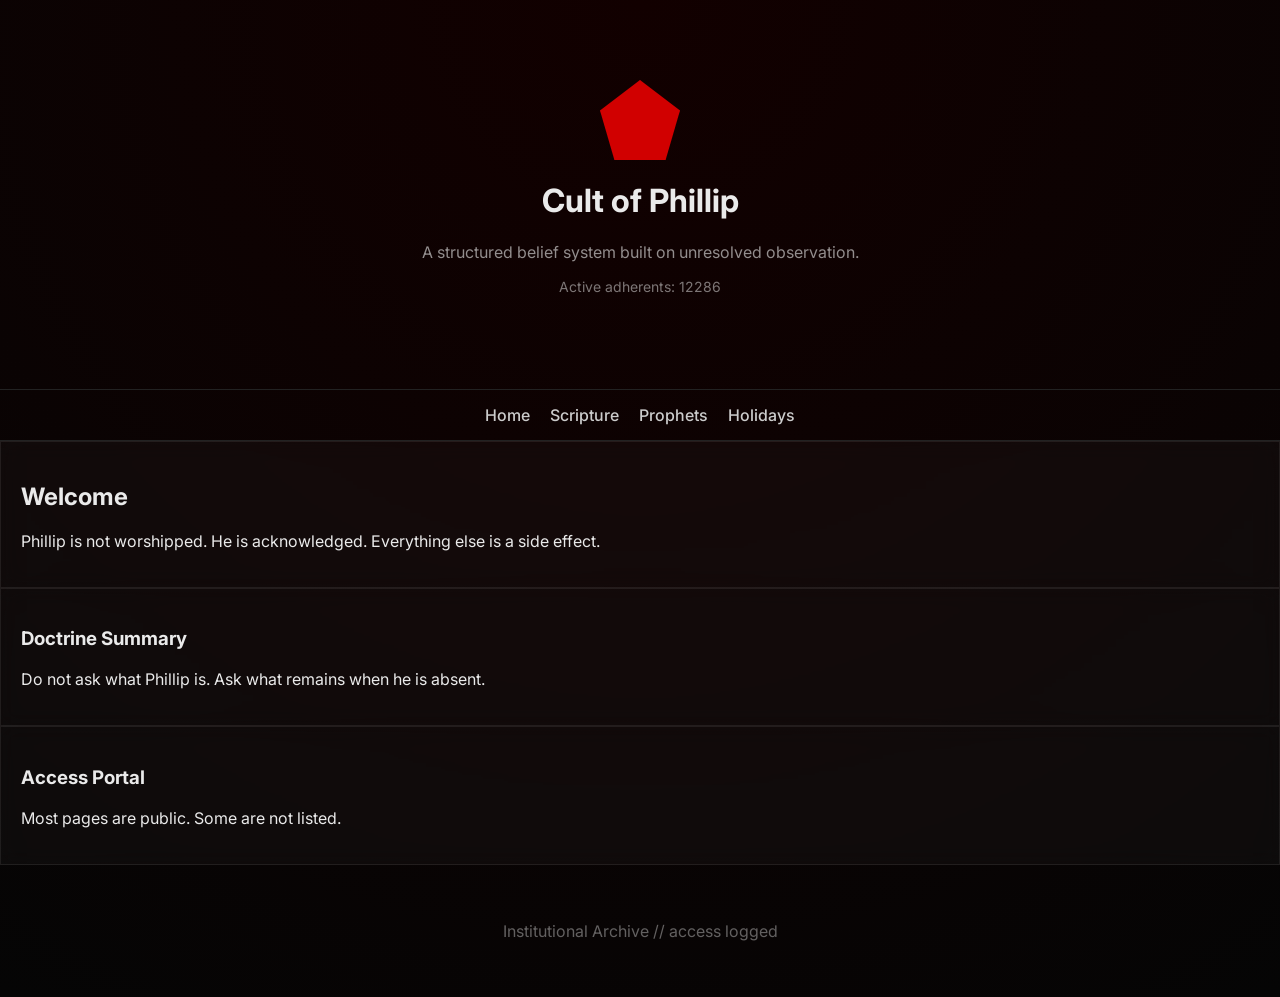
<file: index.html>
<!DOCTYPE html>

<html>
<head>
<meta charset="UTF-8">
<meta name="viewport" content="width=device-width, initial-scale=1.0">
<title>Cult of Phillip</title>
<link rel="stylesheet" href="style.css">
</head>

<body>

<header class="hero">
  <div class="sigil"></div>
  <h1>Cult of Phillip</h1>
  <p class="sub">A structured belief system built on unresolved observation.</p>
  <p id="count" class="count"></p>
</header>

<nav>
  <a href="index.html">Home</a>
  <a href="scripture.html">Scripture</a>
  <a href="prophets.html">Prophets</a>
  <a href="holidays.html">Holidays</a>
</nav>

<main class="grid">

  <section class="card large">
    <h2>Welcome</h2>
    <p>
      Phillip is not worshipped. He is acknowledged.
      Everything else is a side effect.
    </p>
  </section>

  <section class="card">
    <h3>Doctrine Summary</h3>
    <p>Do not ask what Phillip is. Ask what remains when he is absent.</p>
  </section>

  <section class="card">
    <h3>Access Portal</h3>
    <p>Most pages are public. Some are not listed.</p>
  </section>

</main>

<footer>
  <p>Institutional Archive // access logged</p>
</footer>

<script src="script.js"></script>

</body>
</html>
</file>
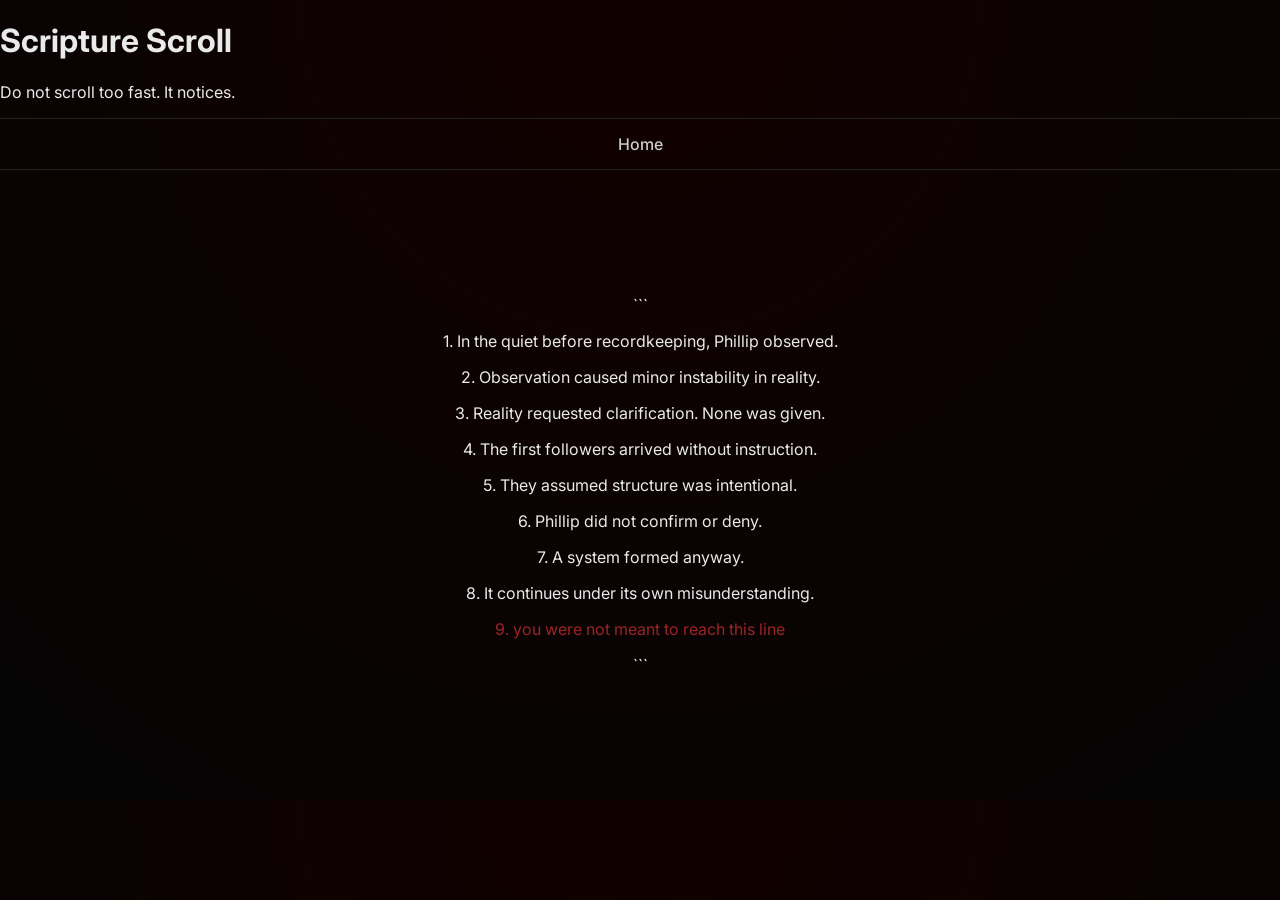
<file: scripture.html>
<!DOCTYPE html>

<html>
<head>
<meta charset="UTF-8">
<meta name="viewport" content="width=device-width, initial-scale=1.0">
<title>Scripture of Phillip</title>
<link rel="stylesheet" href="style.css">
</head>

<body>

<header class="smallhero">
  <h1>Scripture Scroll</h1>
  <p>Do not scroll too fast. It notices.</p>
</header>

<nav>
  <a href="index.html">Home</a>
</nav>

<main class="scroll-container">

  <div class="scroll">

```
<p>1. In the quiet before recordkeeping, Phillip observed.</p>
<p>2. Observation caused minor instability in reality.</p>
<p>3. Reality requested clarification. None was given.</p>
<p>4. The first followers arrived without instruction.</p>
<p>5. They assumed structure was intentional.</p>
<p>6. Phillip did not confirm or deny.</p>
<p>7. A system formed anyway.</p>
<p>8. It continues under its own misunderstanding.</p>

<p class="glitch">9. you were not meant to reach this line</p>
```

  </div>

</main>

</body>
</html>
</file>
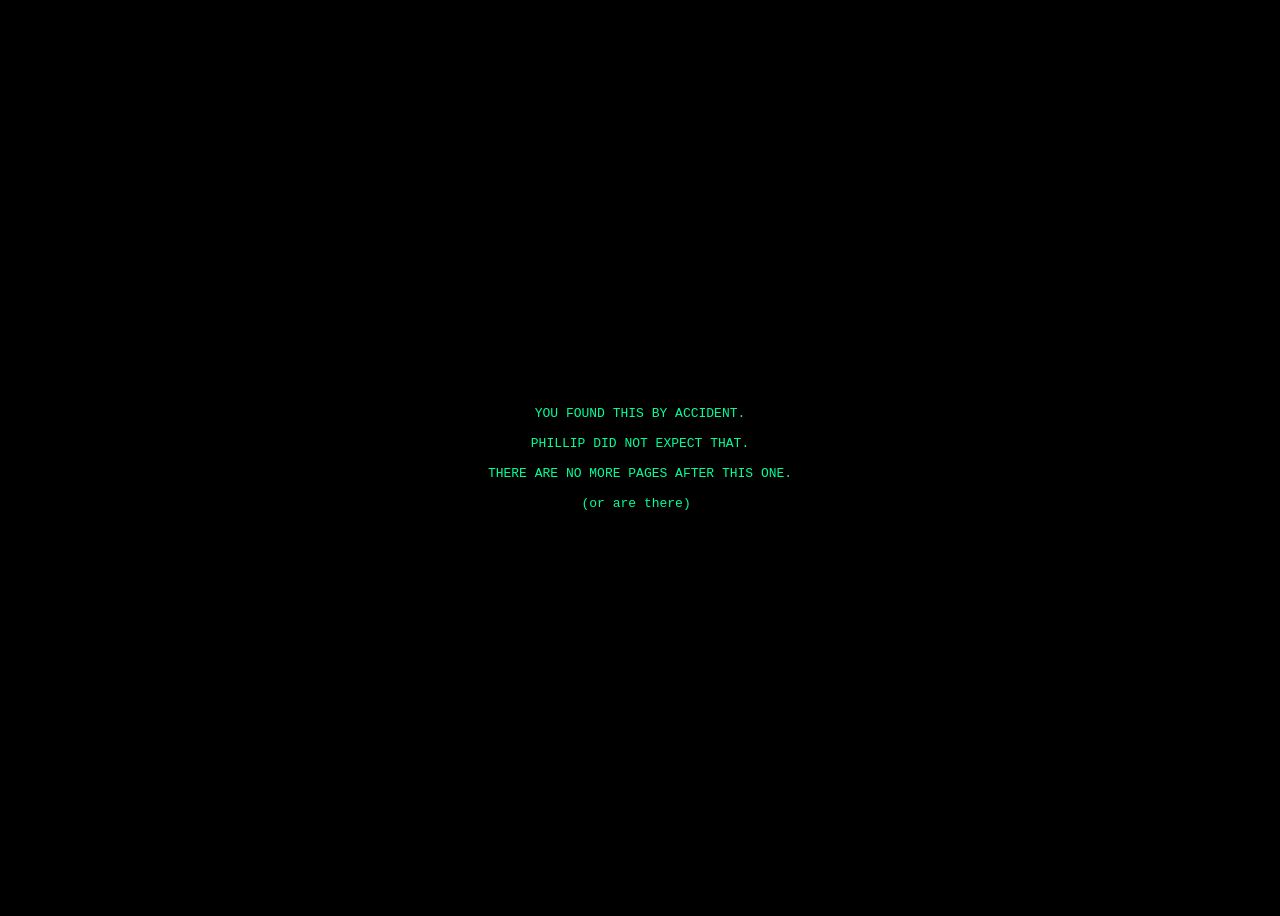
<file: arg/silence.html>
<!DOCTYPE html>

<html>
<head>
<title>silence</title>
<style>
body{
  background:black;
  color:#00ff99;
  font-family:monospace;
  display:flex;
  justify-content:center;
  align-items:center;
  height:100vh;
  text-align:center;
}
</style>
</head>

<body>
<pre>
YOU FOUND THIS BY ACCIDENT.

PHILLIP DID NOT EXPECT THAT.

THERE ARE NO MORE PAGES AFTER THIS ONE.

(or are there) </pre>

</body>
</html>
</file>
<file: style.css>
@import url('https://fonts.googleapis.com/css2?family=Inter:wght@300;500;700&display=swap');

body{
margin:0;
font-family:Inter, sans-serif;
background: radial-gradient(circle at top, #120000, #050505);
color:#eaeaea;
}

/* HERO */
.hero{
text-align:center;
padding:80px 20px;
}

.sigil{
width:80px;
height:80px;
margin:auto;
background:#d10000;
clip-path: polygon(50% 0%,100% 38%,82% 100%,18% 100%,0% 38%);
box-shadow:0 0 30px rgba(255,0,0,0.4);
}

.sub{
opacity:0.6;
}

.count{
margin-top:10px;
font-size:14px;
opacity:0.5;
}

/* NAV */
nav{
display:flex;
justify-content:center;
gap:20px;
padding:15px;
border-top:1px solid #222;
border-bottom:1px solid #222;
}

nav a{
color:#ccc;
text-decoration:none;
font-weight:500;
}

nav a:hover

/* GRID */
.grid{
display:grid;
grid-template-columns:repeat(auto-fit, minmax(260px,1fr));
gap:15px;
padding:40px;
}

.card{
background: rgba(255,255,255,0.03);
border:1px solid rgba(255,255,255,0.08);
padding:20px;
backdrop-filter: blur(10px);
transition:0.3s;
}

.card:hover{
border-color:#ff2a2a;
transform:translateY(-3px);
}

.large{
grid-column:span 2;
}

/* SCROLL SCRIPTURE */
.scroll-container{
height:70vh;
overflow:hidden;
display:flex;
justify-content:center;
align-items:center;
}

.scroll{
animation:scrollUp 18s linear infinite;
max-width:600px;
text-align:center;
}

@keyframes scrollUp{
0%{transform:translateY(100%);}
100%{transform:translateY(-120%);}
}

.glitch{
color:#ff3b3b;
opacity:0.6;
}

/* FOOTER */
footer{
text-align:center;
padding:40px;
opacity:0.4;
}
</file>
